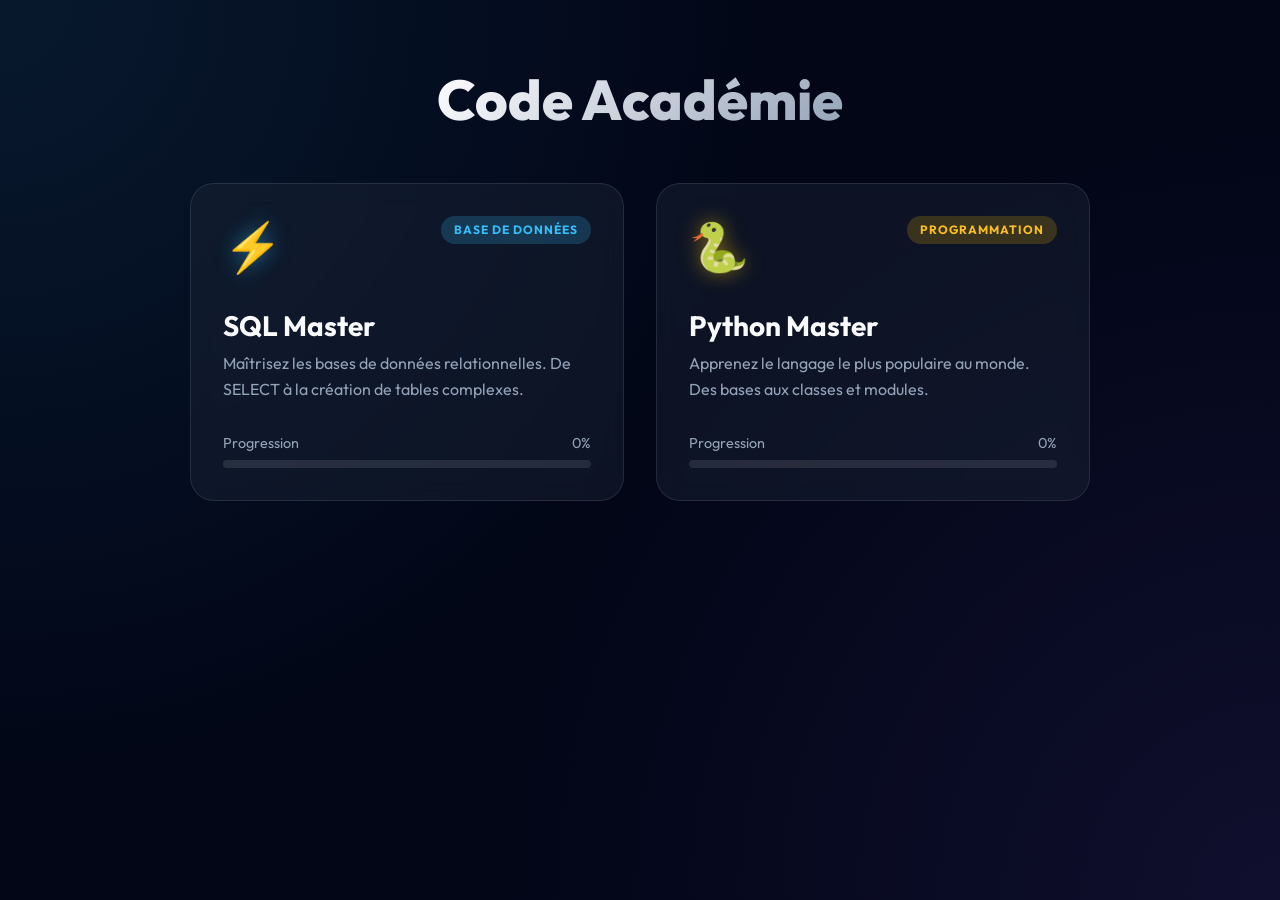
<file: index.html>
<!DOCTYPE html>
<html lang="fr">

<head>
    <meta charset="UTF-8">
    <meta name="viewport" content="width=device-width, initial-scale=1.0">
    <title>Code Academy - Accueil</title>
    <link rel="preconnect" href="https://fonts.googleapis.com">
    <link rel="preconnect" href="https://fonts.gstatic.com" crossorigin>
    <link href="https://fonts.googleapis.com/css2?family=Outfit:wght@300;400;600;700;800&display=swap" rel="stylesheet">
    <style>
        :root {
            --bg-dark: #020617;
            --text-main: #f8fafc;
            --text-muted: #94a3b8;
            --glass-bg: rgba(30, 41, 59, 0.4);
            --glass-border: rgba(255, 255, 255, 0.1);
            --font-main: 'Outfit', sans-serif;
        }

        * {
            margin: 0;
            padding: 0;
            box-sizing: border-box;
        }

        body {
            background-color: var(--bg-dark);
            background-image:
                radial-gradient(circle at 0% 0%, rgba(56, 189, 248, 0.1) 0%, transparent 50%),
                radial-gradient(circle at 100% 100%, rgba(139, 92, 246, 0.1) 0%, transparent 50%);
            color: var(--text-main);
            font-family: var(--font-main);
            min-height: 100vh;
            display: flex;
            flex-direction: column;
            align-items: center;
            padding: 4rem 2rem;
        }

        h1 {
            font-size: 3.5rem;
            font-weight: 800;
            margin-bottom: 3rem;
            background: linear-gradient(135deg, #fff 0%, #94a3b8 100%);
            -webkit-background-clip: text;
            background-clip: text;
            -webkit-text-fill-color: transparent;
            text-align: center;
        }

        .courses-grid {
            display: grid;
            grid-template-columns: repeat(auto-fit, minmax(300px, 1fr));
            gap: 2rem;
            width: 100%;
            max-width: 900px;
        }

        .course-card {
            background: var(--glass-bg);
            border: 1px solid var(--glass-border);
            border-radius: 24px;
            padding: 2rem;
            text-decoration: none;
            color: var(--text-main);
            transition: all 0.3s cubic-bezier(0.4, 0, 0.2, 1);
            display: flex;
            flex-direction: column;
            position: relative;
            overflow: hidden;
            backdrop-filter: blur(12px);
        }

        .course-card:hover {
            transform: translateY(-8px);
            border-color: rgba(255, 255, 255, 0.2);
            box-shadow: 0 20px 40px rgba(0, 0, 0, 0.4);
        }

        /* SQL Theme */
        .card-sql::before {
            content: '';
            position: absolute;
            top: 0;
            left: 0;
            right: 0;
            height: 100%;
            background: linear-gradient(135deg, rgba(56, 189, 248, 0.1), transparent);
            opacity: 0;
            transition: opacity 0.3s;
        }

        .card-sql:hover::before {
            opacity: 1;
        }

        .icon-sql {
            font-size: 3rem;
            margin-bottom: 1rem;
            text-shadow: 0 0 20px rgba(56, 189, 248, 0.5);
        }

        .tag-sql {
            background: rgba(56, 189, 248, 0.2);
            color: #38bdf8;
        }

        /* Python Theme */
        .card-python::before {
            content: '';
            position: absolute;
            top: 0;
            left: 0;
            right: 0;
            height: 100%;
            background: linear-gradient(135deg, rgba(234, 179, 8, 0.1), transparent);
            opacity: 0;
            transition: opacity 0.3s;
        }

        .card-python:hover::before {
            opacity: 1;
        }

        .icon-python {
            font-size: 3rem;
            margin-bottom: 1rem;
            text-shadow: 0 0 20px rgba(234, 179, 8, 0.5);
        }

        .tag-python {
            background: rgba(234, 179, 8, 0.2);
            color: #fbbf24;
        }

        .course-header {
            display: flex;
            justify-content: space-between;
            align-items: flex-start;
            margin-bottom: 1rem;
            position: relative;
            z-index: 1;
        }

        .course-tag {
            font-size: 0.75rem;
            font-weight: 700;
            padding: 0.4rem 0.8rem;
            border-radius: 20px;
            text-transform: uppercase;
            letter-spacing: 1px;
        }

        .course-title {
            font-size: 1.75rem;
            font-weight: 700;
            margin-bottom: 0.5rem;
            position: relative;
            z-index: 1;
        }

        .course-desc {
            color: var(--text-muted);
            font-size: 1rem;
            line-height: 1.6;
            margin-bottom: 2rem;
            position: relative;
            z-index: 1;
        }

        .progress-section {
            margin-top: auto;
            position: relative;
            z-index: 1;
        }

        .progress-label {
            display: flex;
            justify-content: space-between;
            font-size: 0.9rem;
            margin-bottom: 0.5rem;
            color: var(--text-muted);
        }

        .progress-bar-bg {
            height: 8px;
            background: rgba(255, 255, 255, 0.1);
            border-radius: 4px;
            overflow: hidden;
        }

        .progress-bar-fill {
            height: 100%;
            border-radius: 4px;
            transition: width 1s ease-out;
        }

        .fill-sql {
            background: #38bdf8;
            box-shadow: 0 0 10px rgba(56, 189, 248, 0.5);
        }

        .fill-python {
            background: #fbbf24;
            box-shadow: 0 0 10px rgba(251, 191, 36, 0.5);
        }

        .reset-course-btn {
            position: absolute;
            top: 1rem;
            right: 1rem;
            background: transparent;
            border: 1px solid rgba(255, 255, 255, 0.1);
            color: var(--text-muted);
            width: 32px;
            height: 32px;
            border-radius: 50%;
            display: flex;
            align-items: center;
            justify-content: center;
            cursor: pointer;
            z-index: 10;
            transition: all 0.2s;
            opacity: 0;
        }

        .course-card:hover .reset-course-btn {
            opacity: 1;
        }

        .reset-course-btn:hover {
            background: rgba(255, 50, 50, 0.2);
            color: #ff5555;
            border-color: rgba(255, 50, 50, 0.3);
            transform: rotate(180deg);
        }

        /* Custom Modal */
        .modal-overlay {
            position: fixed;
            top: 0;
            left: 0;
            width: 100%;
            height: 100%;
            background: rgba(0, 0, 0, 0.7);
            display: none;
            justify-content: center;
            align-items: center;
            z-index: 1000;
            backdrop-filter: blur(4px);
        }

        .modal-overlay.active {
            display: flex;
        }

        .modal-box {
            background: var(--glass-bg);
            border: 1px solid var(--glass-border);
            border-radius: 16px;
            padding: 2rem;
            max-width: 400px;
            text-align: center;
            backdrop-filter: blur(12px);
        }

        .modal-box h3 {
            margin-bottom: 1rem;
            font-size: 1.25rem;
        }

        .modal-box p {
            color: var(--text-muted);
            margin-bottom: 1.5rem;
        }

        .modal-actions {
            display: flex;
            gap: 1rem;
            justify-content: center;
        }

        .modal-btn {
            padding: 0.75rem 1.5rem;
            border-radius: 8px;
            border: none;
            cursor: pointer;
            font-family: var(--font-main);
            font-size: 1rem;
            transition: all 0.2s;
        }

        .modal-btn.cancel {
            background: transparent;
            border: 1px solid var(--text-muted);
            color: var(--text-muted);
        }

        .modal-btn.cancel:hover {
            border-color: var(--text-main);
            color: var(--text-main);
        }

        .modal-btn.confirm {
            background: #ef4444;
            color: white;
        }

        .modal-btn.confirm:hover {
            background: #dc2626;
        }

        /* ========== RESPONSIVE / MOBILE ========== */
        @media (max-width: 768px) {
            body {
                padding: 2rem 1rem;
            }

            h1 {
                font-size: 2rem;
                margin-bottom: 2rem;
            }

            .courses-grid {
                grid-template-columns: 1fr;
                gap: 1.5rem;
            }

            .course-card {
                padding: 1.5rem;
            }

            .course-title {
                font-size: 1.4rem;
            }

            .course-desc {
                font-size: 0.9rem;
                margin-bottom: 1.5rem;
            }

            .reset-course-btn {
                opacity: 1;
            }

            .modal-box {
                margin: 1rem;
                padding: 1.5rem;
            }

            .modal-actions {
                flex-direction: column;
            }

            .modal-btn {
                width: 100%;
            }
        }
    </style>
</head>

<body>

    <h1>Code Académie</h1>

    <!-- Custom Modal -->
    <div id="confirm-modal" class="modal-overlay">
        <div class="modal-box">
            <h3>⚠️ Réinitialiser</h3>
            <p id="modal-message">Êtes-vous sûr de vouloir réinitialiser ce cours ?</p>
            <div class="modal-actions">
                <button class="modal-btn cancel" onclick="closeModal()">Annuler</button>
                <button class="modal-btn confirm" id="modal-confirm-btn">Confirmer</button>
            </div>
        </div>
    </div>

    <div class="courses-grid">
        <!-- SQL Master -->
        <div class="course-card card-sql" onclick="window.location='SQLMaster/index.html'">
            <button class="reset-course-btn" onclick="openResetModal('sql_master_progress', 'SQL Master', event)"
                title="Réinitialiser ce cours">↺</button>
            <div class="course-header">
                <div class="icon-sql">⚡</div>
                <span class="course-tag tag-sql">Base de Données</span>
            </div>
            <h2 class="course-title">SQL Master</h2>
            <p class="course-desc">Maîtrisez les bases de données relationnelles. De SELECT à la création de tables
                complexes.</p>

            <div class="progress-section">
                <div class="progress-label">
                    <span>Progression</span>
                    <span id="prog-sql-text">0%</span>
                </div>
                <div class="progress-bar-bg">
                    <div id="prog-sql-fill" class="progress-bar-fill fill-sql" style="width: 0%"></div>
                </div>
            </div>
        </div>

        <!-- Python Master -->
        <div class="course-card card-python" onclick="window.location='PythonMaster/index.html'">
            <button class="reset-course-btn" onclick="openResetModal('python_master_progress', 'Python Master', event)"
                title="Réinitialiser ce cours">↺</button>
            <div class="course-header">
                <div class="icon-python">🐍</div>
                <span class="course-tag tag-python">Programmation</span>
            </div>
            <h2 class="course-title">Python Master</h2>
            <p class="course-desc">Apprenez le langage le plus populaire au monde. Des bases aux classes et modules.</p>

            <div class="progress-section">
                <div class="progress-label">
                    <span>Progression</span>
                    <span id="prog-python-text">0%</span>
                </div>
                <div class="progress-bar-bg">
                    <div id="prog-python-fill" class="progress-bar-fill fill-python" style="width: 0%"></div>
                </div>
            </div>
        </div>
    </div>

    <script>
        const COUNTS = {
            sql: 17,
            python: 28
        };

        const Storage = {
            getCompleted: (key) => {
                const data = localStorage.getItem(key);
                return data ? JSON.parse(data) : [];
            },
            save: (key, data) => {
                localStorage.setItem(key, JSON.stringify(data));
            },
            clear: (key) => {
                localStorage.removeItem(key);
            }
        };

        let pendingResetKey = null;

        function openResetModal(key, name, event) {
            event.preventDefault();
            event.stopPropagation();

            pendingResetKey = key;
            document.getElementById('modal-message').textContent =
                `Voulez-vous vraiment réinitialiser la progression de ${name} ?`;
            document.getElementById('confirm-modal').classList.add('active');
        }

        function closeModal() {
            document.getElementById('confirm-modal').classList.remove('active');
            pendingResetKey = null;
        }

        document.getElementById('modal-confirm-btn').addEventListener('click', function () {
            if (pendingResetKey) {
                Storage.clear(pendingResetKey);
                updateProgress();
            }
            closeModal();
        });

        // Close modal if clicking outside
        document.getElementById('confirm-modal').addEventListener('click', function (e) {
            if (e.target === this) {
                closeModal();
            }
        });

        function migrateProgress() {
            const sqlData = Storage.getCompleted('sql_master_progress');
            const pythonData = Storage.getCompleted('python_master_progress');

            const pythonIds = sqlData.filter(id => id.startsWith('ex_py_') || id.startsWith('py_'));

            if (pythonIds.length > 0) {
                const newPythonData = [...new Set([...pythonData, ...pythonIds])];
                Storage.save('python_master_progress', newPythonData);

                const newSqlData = sqlData.filter(id => !id.startsWith('ex_py_') && !id.startsWith('py_'));
                Storage.save('sql_master_progress', newSqlData);
            }
        }

        function updateProgress() {
            migrateProgress();

            const sqlCompleted = Storage.getCompleted('sql_master_progress').length;
            const sqlPercent = Math.round((sqlCompleted / COUNTS.sql) * 100);
            document.getElementById('prog-sql-text').textContent = `${sqlPercent}%`;
            document.getElementById('prog-sql-fill').style.width = `${sqlPercent}%`;

            const pyCompleted = Storage.getCompleted('python_master_progress').length;
            const pyPercent = Math.round((pyCompleted / COUNTS.python) * 100);
            document.getElementById('prog-python-text').textContent = `${pyPercent}%`;
            document.getElementById('prog-python-fill').style.width = `${pyPercent}%`;
        }

        setTimeout(updateProgress, 100);
    </script>
</body>

</html>
</file>
